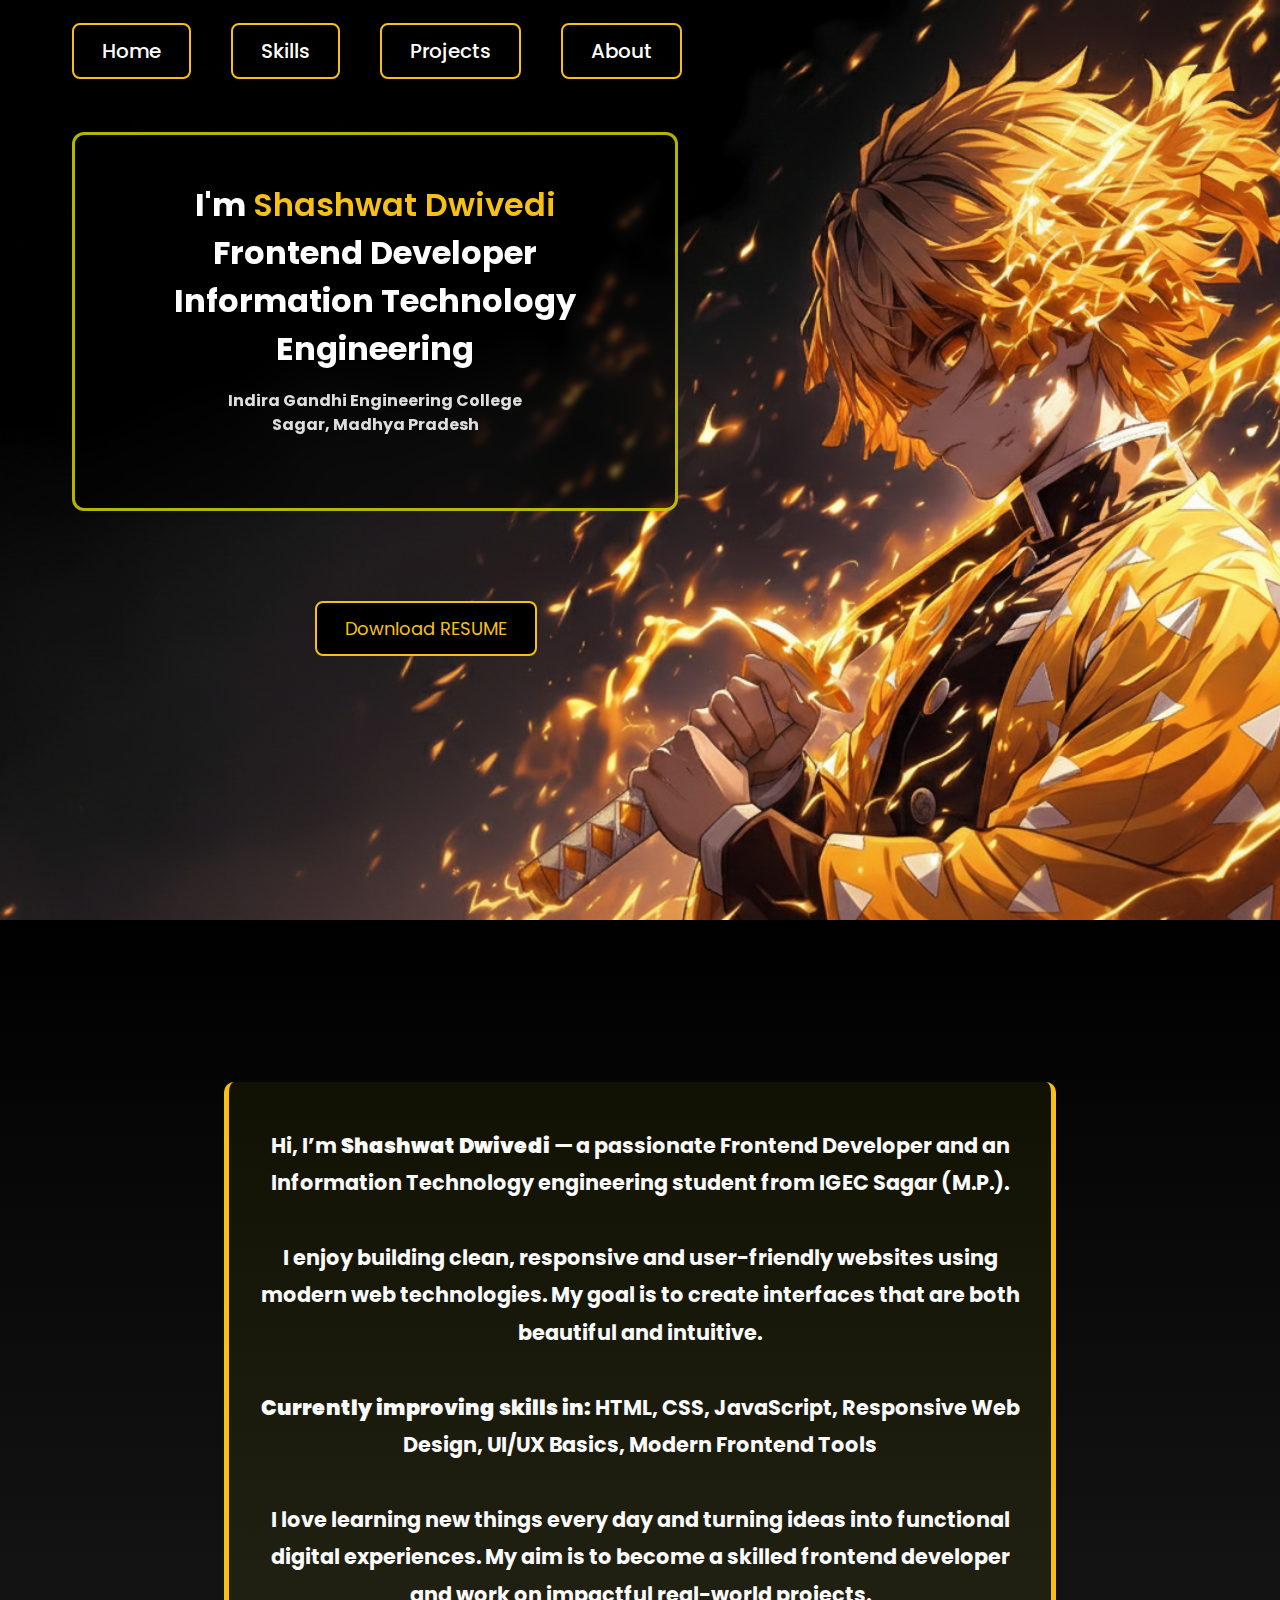
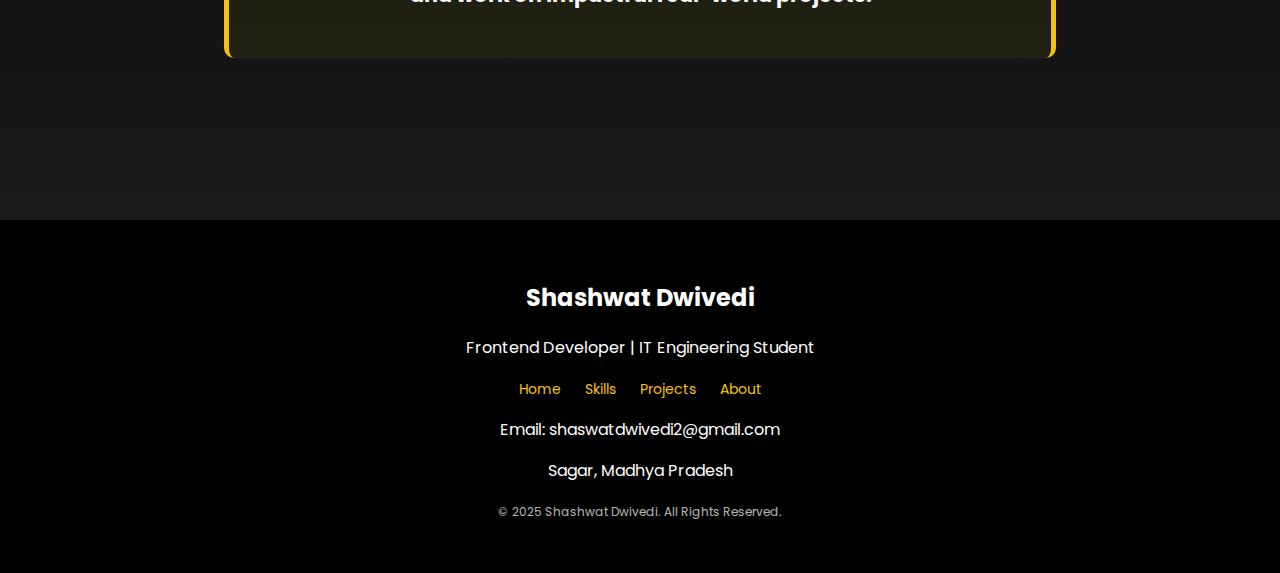
<file: index.html>
<!DOCTYPE html>
<html lang="en">
<head>
    <meta charset="UTF-8">
    <meta name="viewport" content="width=device-width, initial-scale=1.0">
    <title>Portfolio | Shashwat</title>
    
    <link rel="stylesheet" href="hello.css">
    <link href="https://fonts.googleapis.com/css2?family=Poppins:wght@300;400;500;600&display=swap" rel="stylesheet">

</head>
<body>

<!-- HERO SECTION -->
<section id="Home">
    <div class="hero">

    <nav id="oneone">
        <ul>
            <li><a href="index.html">Home</a></li> 
            <li><a href="skills236.html" target="_main">Skills</a></li> 
            <li><a href="projects3.html">Projects</a></li> 
            <li><a href="#About">About</a></li>
        </ul>
    </nav>

    <div class="content-box">
        <h1>
            I'm <span>Shashwat Dwivedi</span> <br>
            Frontend Developer <br>
            Information Technology Engineering <br>

            <pre>
Indira Gandhi Engineering College
Sagar, Madhya Pradesh
            </pre>
        </h1>
    </div>
    <div id="batan"><button>Download RESUME</button></div>

</div>
</section>



<!-- ABOUT SECTION -->
<section id="About">
    <div id="op">
   <h3 id="opto"> 
    Hi, I’m <b>Shashwat Dwivedi</b> — a passionate Frontend Developer and an Information Technology engineering student from IGEC Sagar (M.P.).  
    <br><br>
    I enjoy building clean, responsive and user-friendly websites using modern web technologies. My goal is to create interfaces that are both beautiful and intuitive.
    <br><br>
    <b>Currently improving skills in:</b>  
    HTML, CSS, JavaScript, Responsive Web Design, UI/UX Basics, Modern Frontend Tools  
    <br><br>
    I love learning new things every day and turning ideas into functional digital experiences. My aim is to become a skilled frontend developer and work on impactful real-world projects.
   </h3>
</div>
</section>

<!-- FOOTER -->
<footer>
    <div class="footer-container">

        <h2>Shashwat Dwivedi</h2>
        <p>Frontend Developer | IT Engineering Student</p>

        <div class="footer-links">
            <a href="#Home">Home</a>
            <a href="#skills">Skills</a>
            <a href="#projects">Projects</a>
            <a href="#About">About</a>
        </div>

        <div class="footer-contact">
            <p>Email: shaswatdwivedi2@gmail.com</p>
            <p>Sagar, Madhya Pradesh</p>
        </div>

        <p class="footer-bottom">
            © 2025 Shashwat Dwivedi. All Rights Reserved.
        </p>

    </div>
</footer>

</body>
</html>
</file>
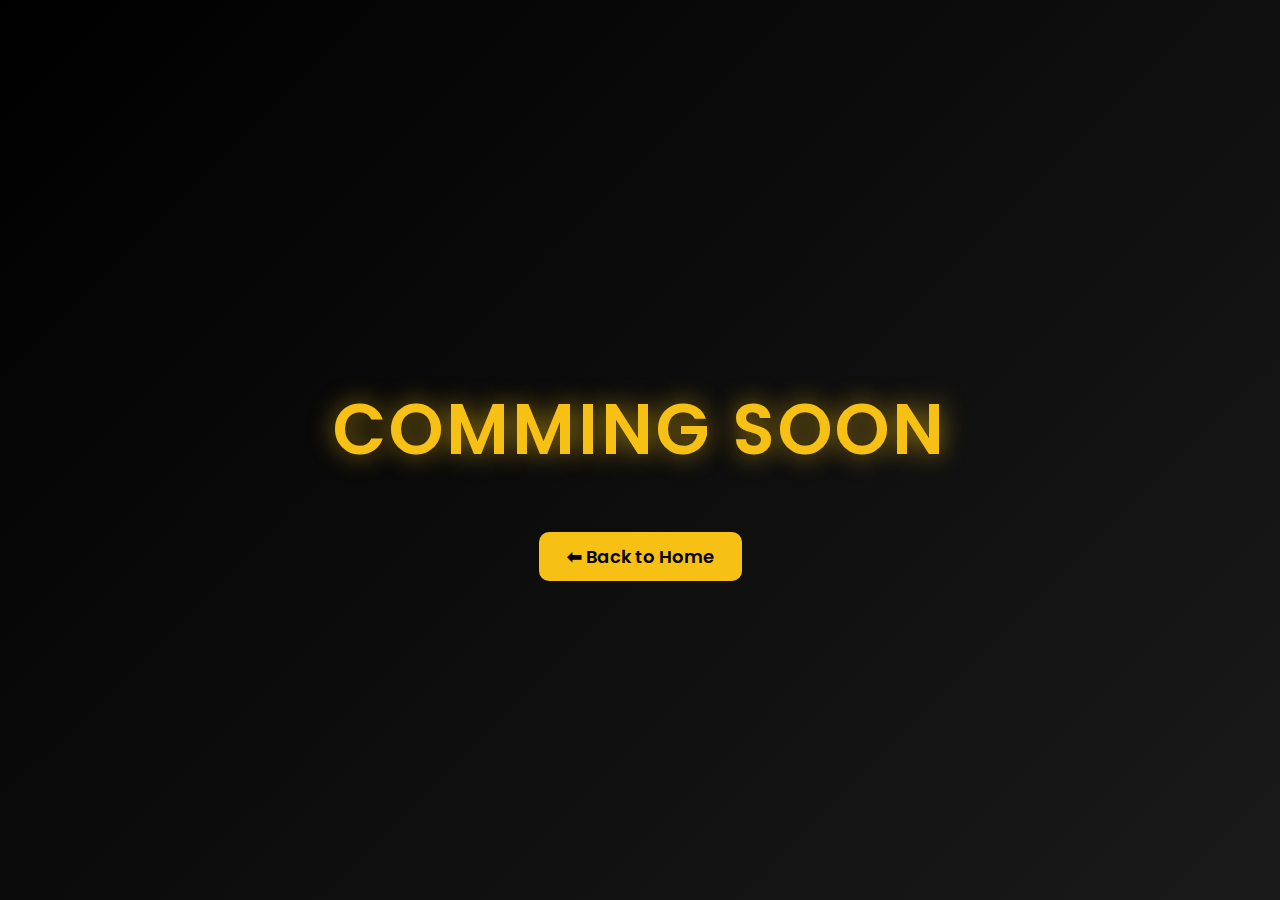
<file: projects3.html>
<!DOCTYPE html>
<html lang="en">
<head>
    <meta charset="UTF-8">
    <meta name="viewport" content="width=device-width, initial-scale=1.0">
    <title>Projects</title>
    <link rel="stylesheet" href="projects3.css">
</head>
<body>
    <h1>comming soon</h1>
    <div id="btnBox">
            <a id="backBtn" href="index.html">
                ⬅ Back to Home
            </a>
        </div>

</body>
</html>
</file>
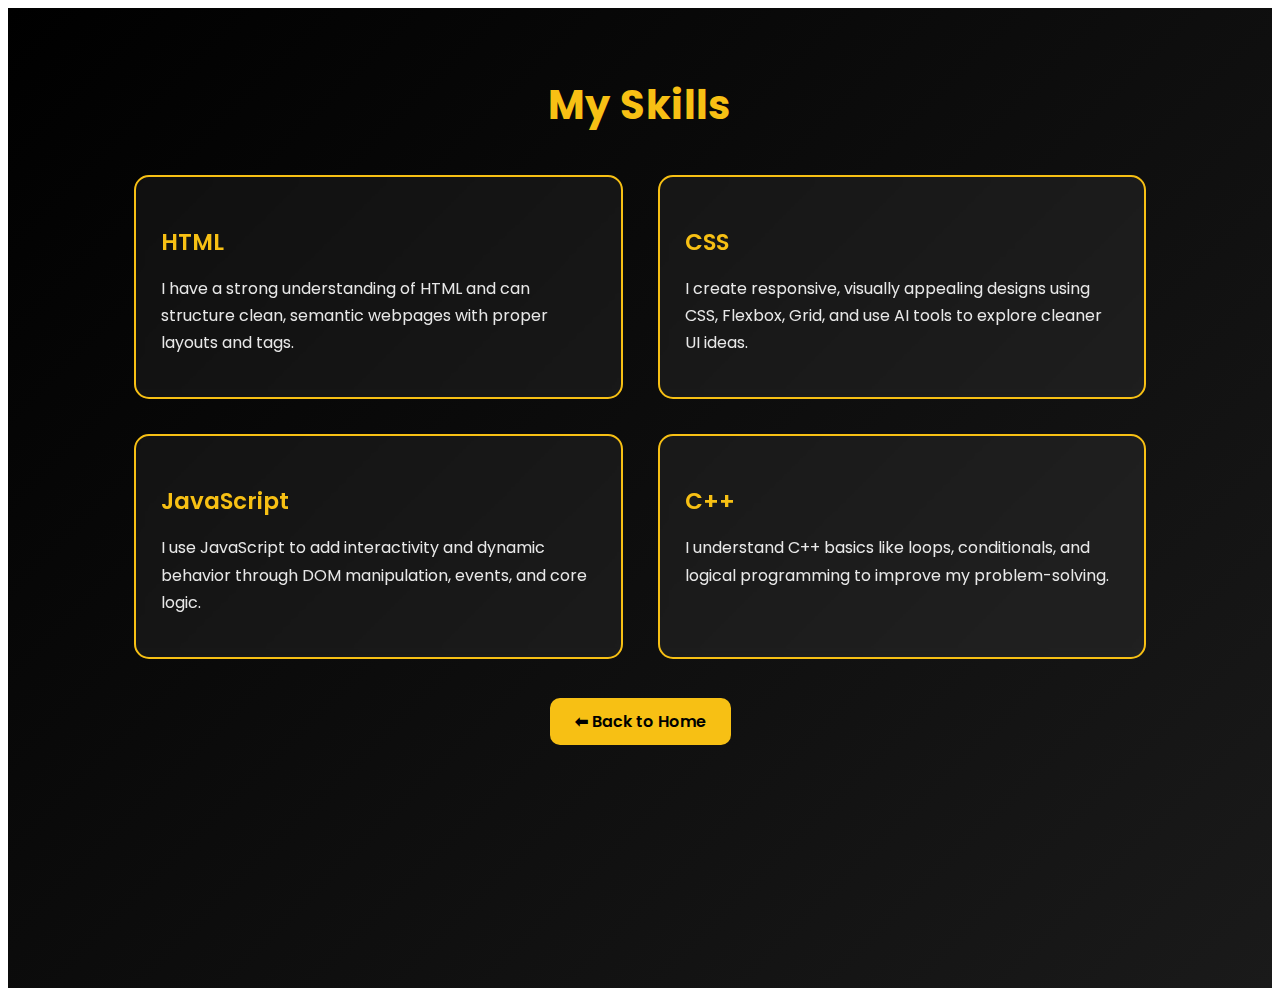
<file: skills236.html>
<!DOCTYPE html>
<html lang="en">
<head>
    <meta charset="UTF-8">
    <meta name="viewport" content="width=device-width, initial-scale=1.0">
    <title>Skills</title>
    <link rel="stylesheet" href="skills236.css">
</head>
<body>

    <div id="mod">

        <!-- Center Heading -->
        <h1 id="title">My Skills</h1>

        <div id="ajuba">

            <div class="card">
                <h3>HTML</h3>
                <p>I have a strong understanding of HTML and can structure clean, semantic webpages with proper layouts and tags.</p>
            </div>

            <div class="card">
                <h3>CSS</h3>
                <p>I create responsive, visually appealing designs using CSS, Flexbox, Grid, and use AI tools to explore cleaner UI ideas.</p>
            </div>

            <div class="card">
                <h3>JavaScript</h3>
                <p>I use JavaScript to add interactivity and dynamic behavior through DOM manipulation, events, and core logic.</p>
            </div>

            <div class="card">
                <h3>C++</h3>
                <p>I understand C++ basics like loops, conditionals, and logical programming to improve my problem-solving.</p>
            </div>

        </div>

        <!-- Centered Back Button -->
        <div id="btnBox">
            <a id="backBtn" href="index.html">
                ⬅ Back to Home
            </a>
        </div>

    </div>

</body>
</html>
</file>
<file: hello.css>
/* GLOBAL */
body {
  margin: 0;
  padding: 0;
  font-family: 'Poppins', sans-serif;
  background: #000;
}

html {
  scroll-behavior: smooth;
}

/* HERO */
.hero {
  height: 100vh;
  background-image: url("bg.png");
  background-size: cover;
  background-position: center;
  background-repeat: no-repeat;

  display: flex;
  flex-direction: column;
  padding-top: 20px;
}

/* NAVBAR */
nav ul {
  display: flex;
  gap: 40px;
  list-style: none;
  padding: 0;
  margin-left: 8vh;
}

nav ul a {
  color: white;
  font-weight: 500;
  cursor: pointer;
  transition: 0.2s;
  text-decoration: none;
  background-color: #000;
  font-size: 20px;
  padding: 12px 28px;
  border: 2px solid #f7c014;
  border-radius: 8px;
}

nav ul a:hover {
  background-color: #f7c014;
  color: #000;
  transform: scale(1.05);
  box-shadow: 0px 0px 15px #f7c014;
}

/* HERO CONTENT */
.content-box {
  margin-top: 50px;
  padding: 25px;
  border: 3px solid rgba(255, 255, 0, 0.7);
  border-radius: 12px;
  width: 550px;
  background: rgba(0, 0, 0, 0.5);
  backdrop-filter: blur(3px);
  margin-left: 8vh;
}

h1 {
  color: white;
  text-align: center;
  line-height: 1.5;
}

h1 span {
  color: #f7c014;
  font-weight: 600;
}

pre {
  font-size: 16px;
  color: #ddd;
  text-align: center;
  font-family: inherit;
}

/* ABOUT SECTION */
#op {
  min-height: 100vh;
  background: linear-gradient(#000000, #1A1A1A);
  display: flex;
  justify-content: center;
  align-items: center;
  padding: 0 30px;
}

#opto {
  width: 60vw;
  text-align: center;
  color: #fafafa;
  line-height: 1.8;
  font-size: 1.3rem;
  border-left: 5px solid #f7c014;
  border-right: 5px solid #f7c014;
  padding: 5vh 3vh;
  background: rgba(255, 255, 0, 0.05);
  border-radius: 10px;
}

/* FOOTER */
footer {
  background: #000;
  color: #fff;
  text-align: center;
  padding: 40px 20px;
}

.footer-links a {
  color: #f7c014;
  margin: 0 10px;
  text-decoration: none;
  font-size: 14px;
}

.footer-links a:hover {
  text-decoration: underline;
}

.footer-bottom {
  margin-top: 20px;
  font-size: 12px;
  opacity: 0.7;
}

/* BUTTON */
#batan {
  display: flex;
  margin: 10vh;
  padding-left: 25vh;
  gap: 25px;
}

button {
  font-family: 'Poppins', sans-serif;
  color: #f7c014;
  background-color: #000;
  font-size: 18px;
  padding: 12px 28px;
  border: 2px solid #f7c014;
  border-radius: 8px;
  cursor: pointer;
  transition: 0.3s;
}

button:hover {
  background-color: #f7c014;
  color: #000;
  transform: scale(1.07);
  box-shadow: 0px 0px 15px #f7c014;
}

/* ---------------------------------------------------
                 🔻 RESPONSIVE DESIGN
--------------------------------------------------- */

/* ------- TABLET (1024px) ------- */
@media (max-width: 1024px) {
  nav ul {
    gap: 25px;
    margin-left: 4vh;
  }

  .content-box {
    width: 70%;
    margin-left: 4vh;
  }

  h1 {
    font-size: 1.6rem;
  }

  #opto {
    width: 70%;
    font-size: 1.2rem;
  }

  #batan {
    margin: 8vh 0;
    padding-left: 4vh;
  }
}

/* ------- LARGE MOBILE (768px) ------- */
@media (max-width: 768px) {
  .hero {
    height: auto;
    padding: 20px 10px;
    background-position: top center;
  }

  nav ul {
    flex-direction: column;
    gap: 15px;
    margin-left: 0;
    align-items: center;
  
  }
  nav li {
    padding:10px;
  }

  nav ul a {
    font-size: 15px;

  }

  .content-box {
    width: 95%;
    margin: 20px auto;
    padding: 15px;
  }

  h1 {
    font-size: 1.3rem;
  }

  pre {
    font-size: 13px;
  }

  #batan {
    flex-direction: column;
    margin: 20px auto;
    padding-left: 0;
    gap: 12px;
    align-items: center;
  }

  button {
    width: 80%;
    font-size: 16px;
  }

  #opto {
    width: 90%;
    padding: 4vh 2vh;
    font-size: 1rem;
    border-left-width: 3px;
    border-right-width: 3px;
  }
}

/* ------- SMALL MOBILE (480px) ------- */
@media (max-width: 480px) {
  h1 {
    font-size: 1.1rem;
  }

  .content-box {
    padding: 12px;
  }

  button {
    width: 90%;
    font-size: 15px;
  }

  #opto {
    font-size: 0.95rem;
  }
}
</file>
<file: projects3.css>
/* Google Font */
@import url('https://fonts.googleapis.com/css2?family=Poppins:wght@300;400;600&display=swap');

body {
    margin: 0;
    padding: 0;
    background: linear-gradient(135deg, #000000, #1A1A1A);
    height: 100vh;
    font-family: "Poppins", sans-serif;
    display: flex;
    flex-direction: column;
    justify-content: center;
    align-items: center;
    text-align: center;
}

/* Coming Soon Text */
h1 {
    font-size: 70px;
    font-weight: 600;
    color: #f7c014;
    text-transform: uppercase;
    letter-spacing: 3px;
    margin-bottom: 40px;
    text-shadow: 0px 0px 25px rgba(247, 192, 20, 0.6);
    animation: glow 2s infinite alternate;
}

/* Glow animation */
@keyframes glow {
    from {
        text-shadow: 0 0 15px #f7c014;
    }
    to {
        text-shadow: 0 0 35px #f7c014;
    }
}

/* Button Box */
#btnBox {
    margin-top: 20px;
}

/* Back Button */
#backBtn {
    padding: 12px 28px;
    background: #f7c014;
    color: #000;
    font-weight: 600;
    text-decoration: none;
    border-radius: 10px;
    transition: 0.3s;
    font-size: 18px;
}

#backBtn:hover {
    background: #ffdb55;
    box-shadow: 0 0 15px #f7c014;
    transform: scale(1.05);
}

/* Mobile Responsive */
@media(max-width: 600px) {
    h1 {
        font-size: 45px;
        letter-spacing: 2px;
    }

    #backBtn {
        font-size: 16px;
        padding: 10px 24px;
    }
}
</file>
<file: skills236.css>
/* Font */
@import url('https://fonts.googleapis.com/css2?family=Poppins:wght@300;400;600&display=swap');

#mod {
    min-height: 100vh;
    background: linear-gradient(135deg, #000000, #1A1A1A);
    padding: 40px 0;
    font-family: "Poppins", sans-serif;
    text-align: center;
}

/* Title */
#title {
    color: #f7c014;
    font-size: 40px;
    margin-bottom: 40px;
    letter-spacing: 1px;
}

/* GRID */
#ajuba {
    width: 80%;
    margin: auto;
    display: grid;
    grid-template-columns: repeat(2, 1fr);
    gap: 35px;
}

/* Cards */
.card {
    background: rgba(255, 255, 255, 0.05);
    border: 2px solid #f7c014;
    padding: 25px;
    border-radius: 15px;
    color: #fff;
    backdrop-filter: blur(5px);
    transition: 0.3s ease-in-out;
    text-align: left;
}

/* Hover effect */
.card:hover {
    transform: translateY(-8px);
    background: rgba(255, 200, 20, 0.12);
    box-shadow: 0 0 18px rgba(247, 192, 20, 0.8);
}

/* Headings inside cards */
.card h3 {
    color: #f7c014;
    margin-bottom: 12px;
    font-size: 23px;
    font-weight: 600;
}

/* Paragraph */
.card p {
    line-height: 1.7;
    opacity: 0.9;
}

/* Button Box Center */
#btnBox {
    margin-top: 50px;
}

/* Back Button */
#backBtn {
    padding: 12px 25px;
    background: #f7c014;
    color: #000;
    font-weight: 600;
    text-decoration: none;
    border-radius: 10px;
    transition: 0.25s ease;
}

#backBtn:hover {
    background: #ffdb55;
    box-shadow: 0 0 10px #f7c014;
}

/* Mobile */
@media (max-width: 600px) {
    #ajuba {
        grid-template-columns: 1fr;
        width: 90%;
    }

    #title {
        font-size: 30px;
    }
}
</file>
